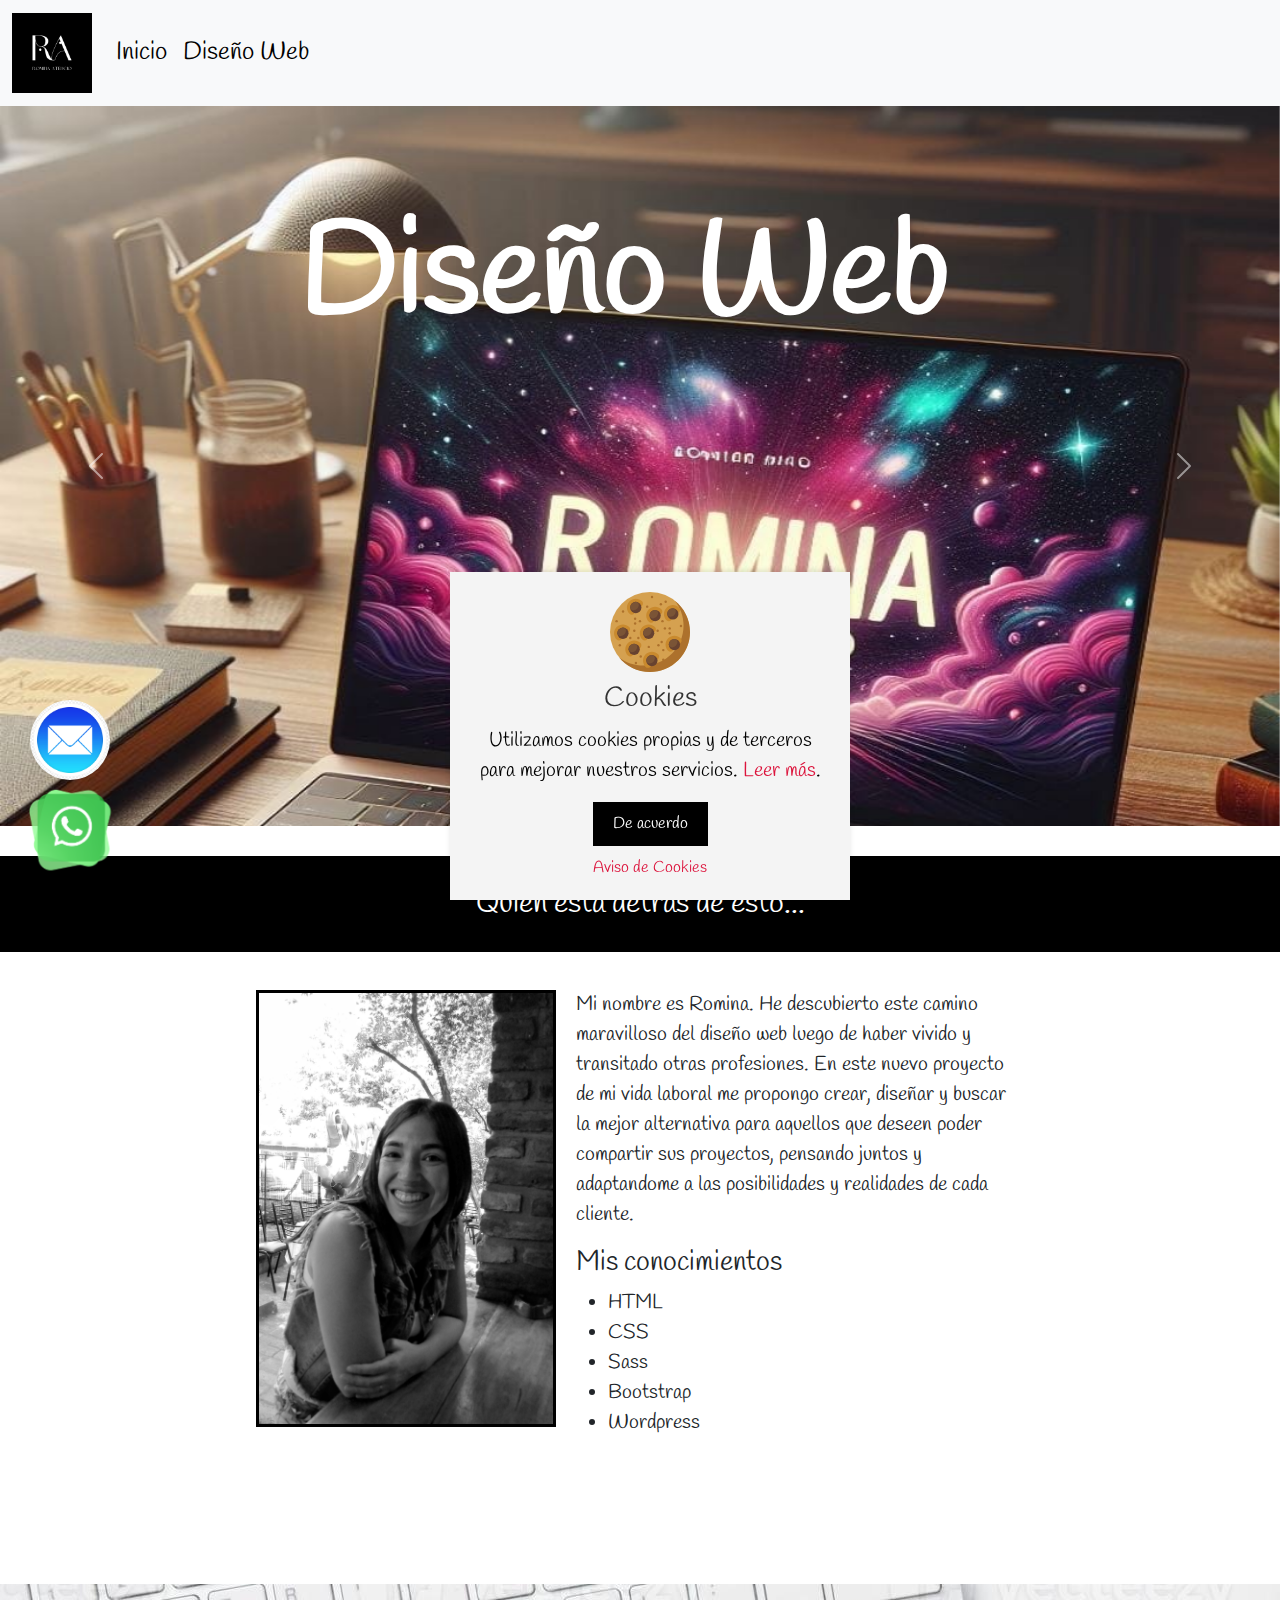
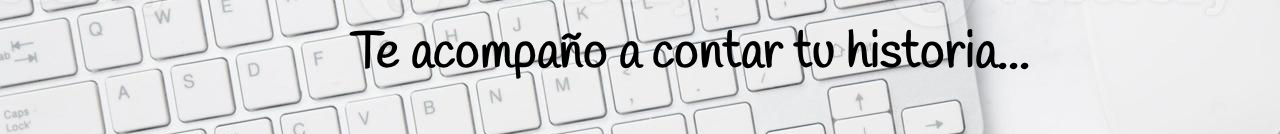
<file: index.html>
<!DOCTYPE html>
<html lang="en">
<head>
    <meta charset="UTF-8">
    <meta name="viewport" content="width=device-width, initial-scale=1.0">
    <link href="https://cdn.jsdelivr.net/npm/bootstrap@5.3.3/dist/css/bootstrap.min.css" rel="stylesheet" integrity="sha384-QWTKZyjpPEjISv5WaRU9OFeRpok6YctnYmDr5pNlyT2bRjXh0JMhjY6hW+ALEwIH" crossorigin="anonymous">
    <title>Inicio</title>
    <link rel="preconnect" href="https://fonts.googleapis.com">
<link rel="preconnect" href="https://fonts.gstatic.com" crossorigin>
<link href="https://fonts.googleapis.com/css2?family=Cabin&family=Cookie&family=Handlee&family=Hubballi&family=Shadows+Into+Light&display=swap" rel="stylesheet">
    <link rel="shortcut icon" href="./img/logo-negro.png" type="image/x-icon">
    <link rel="stylesheet" href="./diseño.css">
</head>
<body>

  <div class="aviso-cookies" id="aviso-cookies">
    <img class="galleta" src="./img/cookie.svg" alt="Galleta">
    <h3 class="titulo">Cookies</h3>
    <p class="parrafo">Utilizamos cookies propias y de terceros para mejorar nuestros servicios. <a class="enlace2"  href="./html/politica-privacidad.html">Leer más</a>.</p></p>
    <button class="boton" id="btn-aceptar-cookies">De acuerdo</button>
    <a class="enlace" href="./html/aviso-cookies.html">Aviso de Cookies</a>
</div>

  
    <nav class="navbar navbar-expand-lg bg-body-tertiary">
        <div class="container-fluid">
          <a class="navbar-brand" href="#"> <img src="./img/logo-negro.png" alt=""></a>
          <button class="navbar-toggler" type="button" data-bs-toggle="collapse" data-bs-target="#navbarNav" aria-controls="navbarNav" aria-expanded="false" aria-label="Toggle navigation">
            <span class="navbar-toggler-icon"></span>
          </button>
          <div class="collapse navbar-collapse" id="navbarNav">
            <ul class="navbar-nav">
              <li class="nav-item">
                <a class="nav-link active" aria-current="page" href="./index.html"> Inicio</a>
              </li>
              <li class="nav-item">
                <a class="nav-link" href="./html/diseño-web.html">Diseño Web</a>
              </li>
              
              
            </ul>
          </div>
        </div>
      </nav>


      <div id="carouselExampleAutoplaying" class="carousel slide" data-bs-ride="carousel" data-bs-interval="2000">

        <div class="carousel-inner">
          <div class="carousel-item active">
            <img src="./img/presentacion-01.jpeg" class="d-block w-100" alt="...">
          </div>
          <div class="carousel-item">
            <img src="./img/present-2.jpg" class="d-block w-100" alt="...">
          </div>
          <div class="carousel-item">
            <img src="./img/present-3.jpg" class="d-block w-100" alt="...">
          </div>
          
        </div>
        <button class="carousel-control-prev" type="button" data-bs-target="#carouselExampleAutoplaying" data-bs-slide="prev">
          <span class="carousel-control-prev-icon" aria-hidden="true"></span>
          <span class="visually-hidden">Previous</span>
        </button>
        <button class="carousel-control-next" type="button" data-bs-target="#carouselExampleAutoplaying" data-bs-slide="next">
          <span class="carousel-control-next-icon" aria-hidden="true"></span>
          <span class="visually-hidden">Next</span>
        </button>
      </div>




<div class="presentacion">
     <h1> Diseño Web</h1>
    
</div>

<div class="tit-pres">

  <h3>Quién esta detrás de esto...</h3>
</div>


<div class="present-foto">
<div>
    <img src="./img/blancoynegro.jpg" alt="foto"></div>
    <div class="pres-texto">
    <p> Mi nombre es Romina. He descubierto este camino maravilloso del diseño web luego de haber vivido y transitado otras profesiones.
        En este nuevo proyecto de mi vida laboral me propongo crear, diseñar y buscar la mejor alternativa para aquellos
        que deseen poder compartir sus proyectos, pensando juntos y adaptandome a las posibilidades y realidades de cada cliente.</p>
    <h3 class="h3-none"> Mis conocimientos</h3>
    <ul class="ul-none">
        <li>HTML</li>
        <li>CSS</li>
        <li>Sass</li>
        <li>Bootstrap</li>
        <li>Wordpress</li>

    </div>

</div>

<div class="what">
  <a href="https://api.whatsapp.com/send?phone=541557270100 ">
 <img src="./img/logo whatsapp.png" alt="cel"></a>
</div>

<div class="correo">
  <a href="mailto:romicatencio@gmail.com">
    <img src="./img/logo correo.jpg" alt="correo">
  </a>
</div>

<footer>
    
  <h2>Te acompaño a contar tu historia...</h2>
  


</footer>



    <script src="./js/cookies.js"></script>
    <script src="https://cdn.jsdelivr.net/npm/bootstrap@5.3.3/dist/js/bootstrap.bundle.min.js" integrity="sha384-YvpcrYf0tY3lHB60NNkmXc5s9fDVZLESaAA55NDzOxhy9GkcIdslK1eN7N6jIeHz" crossorigin="anonymous"></script>
</body>
</html>
</file>
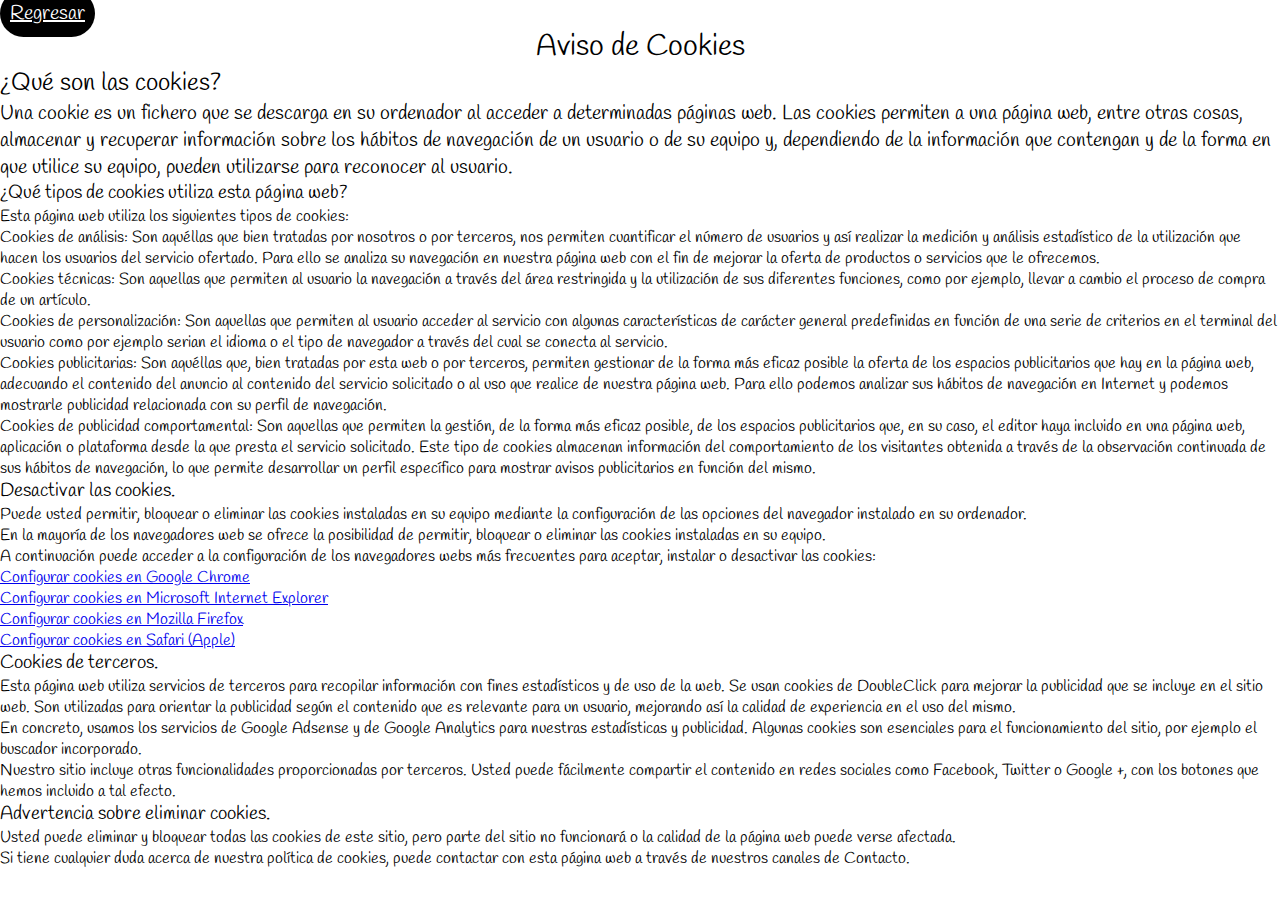
<file: html/aviso-cookies.html>
<!DOCTYPE html>
<html lang="en">
<head>
	<meta charset="UTF-8">
	<meta http-equiv="X-UA-Compatible" content="IE=edge">
	<meta name="viewport" content="width=device-width, initial-scale=1.0">
	<title>Aviso de Privacidad</title>
    <link rel="preconnect" href="https://fonts.googleapis.com">
    <link rel="preconnect" href="https://fonts.gstatic.com" crossorigin>
    <link href="https://fonts.googleapis.com/css2?family=Cabin&family=Cookie&family=Handlee&family=Hubballi&family=Shadows+Into+Light&display=swap" rel="stylesheet">
	<link rel="stylesheet" href="../diseño.css">
</head>
<body>
	<main>
		<a class="regresar" href="../index.html">Regresar</a>
		<h1 class="tit-cookies">Aviso de Cookies</h1>
		<h3 class="tit2-cookies">¿Qué son las cookies?</h3>
		<p class="texto-cookies">Una cookie es un fichero que se descarga en su ordenador al acceder a determinadas páginas web. Las cookies permiten a una página web, entre otras cosas, almacenar y recuperar información sobre los hábitos de navegación de un usuario o de su equipo y, dependiendo de la información que contengan y de la forma en que utilice su equipo, pueden utilizarse para reconocer al usuario.</p>

		<h3>¿Qué tipos de cookies utiliza esta página web?</h3>
		<p>Esta página web utiliza los siguientes tipos de cookies:</p>

		<p><b>Cookies de análisis:</b> Son aquéllas que bien tratadas por nosotros o por terceros, nos permiten cuantificar el número de usuarios y así realizar la medición y análisis estadístico de la utilización que hacen los usuarios del servicio ofertado. Para ello se analiza su navegación en nuestra página web con el fin de mejorar la oferta de productos o servicios que le ofrecemos.</p>

		<p><b>Cookies técnicas:</b> Son aquellas que permiten al usuario la navegación a través del área restringida y la utilización de sus diferentes funciones, como por ejemplo, llevar a cambio el proceso de compra de un artículo.</p>

		<p><b>Cookies de personalización:</b> Son aquellas que permiten al usuario acceder al servicio con algunas características de carácter general predefinidas en función de una serie de criterios en el terminal del usuario como por ejemplo serian el idioma o el tipo de navegador a través del cual se conecta al servicio.</p>

		<p><b>Cookies publicitarias:</b> Son aquéllas que, bien tratadas por esta web o por terceros, permiten gestionar de la forma más eficaz posible la oferta de los espacios publicitarios que hay en la página web, adecuando el contenido del anuncio al contenido del servicio solicitado o al uso que realice de nuestra página web. Para ello podemos analizar sus hábitos de navegación en Internet y podemos mostrarle publicidad relacionada con su perfil de navegación.</p>

		<p><b>Cookies de publicidad comportamental:</b> Son aquellas que permiten la gestión, de la forma más eficaz posible, de los espacios publicitarios que, en su caso, el editor haya incluido en una página web, aplicación o plataforma desde la que presta el servicio solicitado. Este tipo de cookies almacenan información del comportamiento de los visitantes obtenida a través de la observación continuada de sus hábitos de navegación, lo que permite desarrollar un perfil específico para mostrar avisos publicitarios en función del mismo.</p>

 
		<h3>Desactivar las cookies.</h3>
		<p>Puede usted permitir, bloquear o eliminar las cookies instaladas en su equipo mediante la configuración de las opciones del navegador instalado en su ordenador.</p>

		<p>En la mayoría de los navegadores web se ofrece la posibilidad de permitir, bloquear o eliminar las cookies instaladas en su equipo.</p>

		<p>A continuación puede acceder a la configuración de los navegadores webs más frecuentes para aceptar, instalar o desactivar las cookies:</p>

		<p><a href="https://support.google.com/chrome/answer/95647?hl=es" target="_blank" rel="noopener">Configurar cookies en Google Chrome</a></p>

		<p><a href="http://windows.microsoft.com/es-es/windows7/how-to-manage-cookies-in-internet-explorer-9" target="_blank" rel="noopener">Configurar cookies en Microsoft Internet Explorer</a></p>

		<p><a href="https://support.mozilla.org/es/kb/habilitar-y-deshabilitar-cookies-sitios-web-rastrear-preferencias?redirectlocale=es&amp;redirectslug=habilitar-y-deshabilitar-cookies-que-los-sitios-we" target="_blank" rel="noopener">Configurar cookies en Mozilla Firefox</a></p>

		<p><a href="https://support.apple.com/es-es/HT201265" target="_blank" rel="noopener">Configurar cookies en Safari (Apple)</a></p>

 
		<h3>Cookies de terceros.</h3>

		<p>Esta página web utiliza servicios de terceros para recopilar información con fines estadísticos y de uso de la web. Se usan cookies de DoubleClick para mejorar la publicidad que se incluye en el sitio web. Son utilizadas para orientar la publicidad según el contenido que es relevante para un usuario, mejorando así la calidad de experiencia en el uso del mismo.</p>

		<p>En concreto, usamos los servicios de Google Adsense y de Google Analytics para nuestras estadísticas y publicidad. Algunas cookies son esenciales para el funcionamiento del sitio, por ejemplo el buscador incorporado.</p>

		<p>Nuestro sitio incluye otras funcionalidades proporcionadas por terceros. Usted puede fácilmente compartir el contenido en redes sociales como Facebook, Twitter o Google +, con los botones que hemos incluido a tal efecto.</p>

 
		<h3>Advertencia sobre eliminar cookies.</h3>

		<p>Usted puede eliminar y bloquear todas las cookies de este sitio, pero parte del sitio no funcionará o la calidad de la página web puede verse afectada.</p>

		<p>Si tiene cualquier duda acerca de nuestra política de cookies, puede contactar con esta página web a través de nuestros canales de Contacto.</p>
	</main>
</body>
</html>
</file>
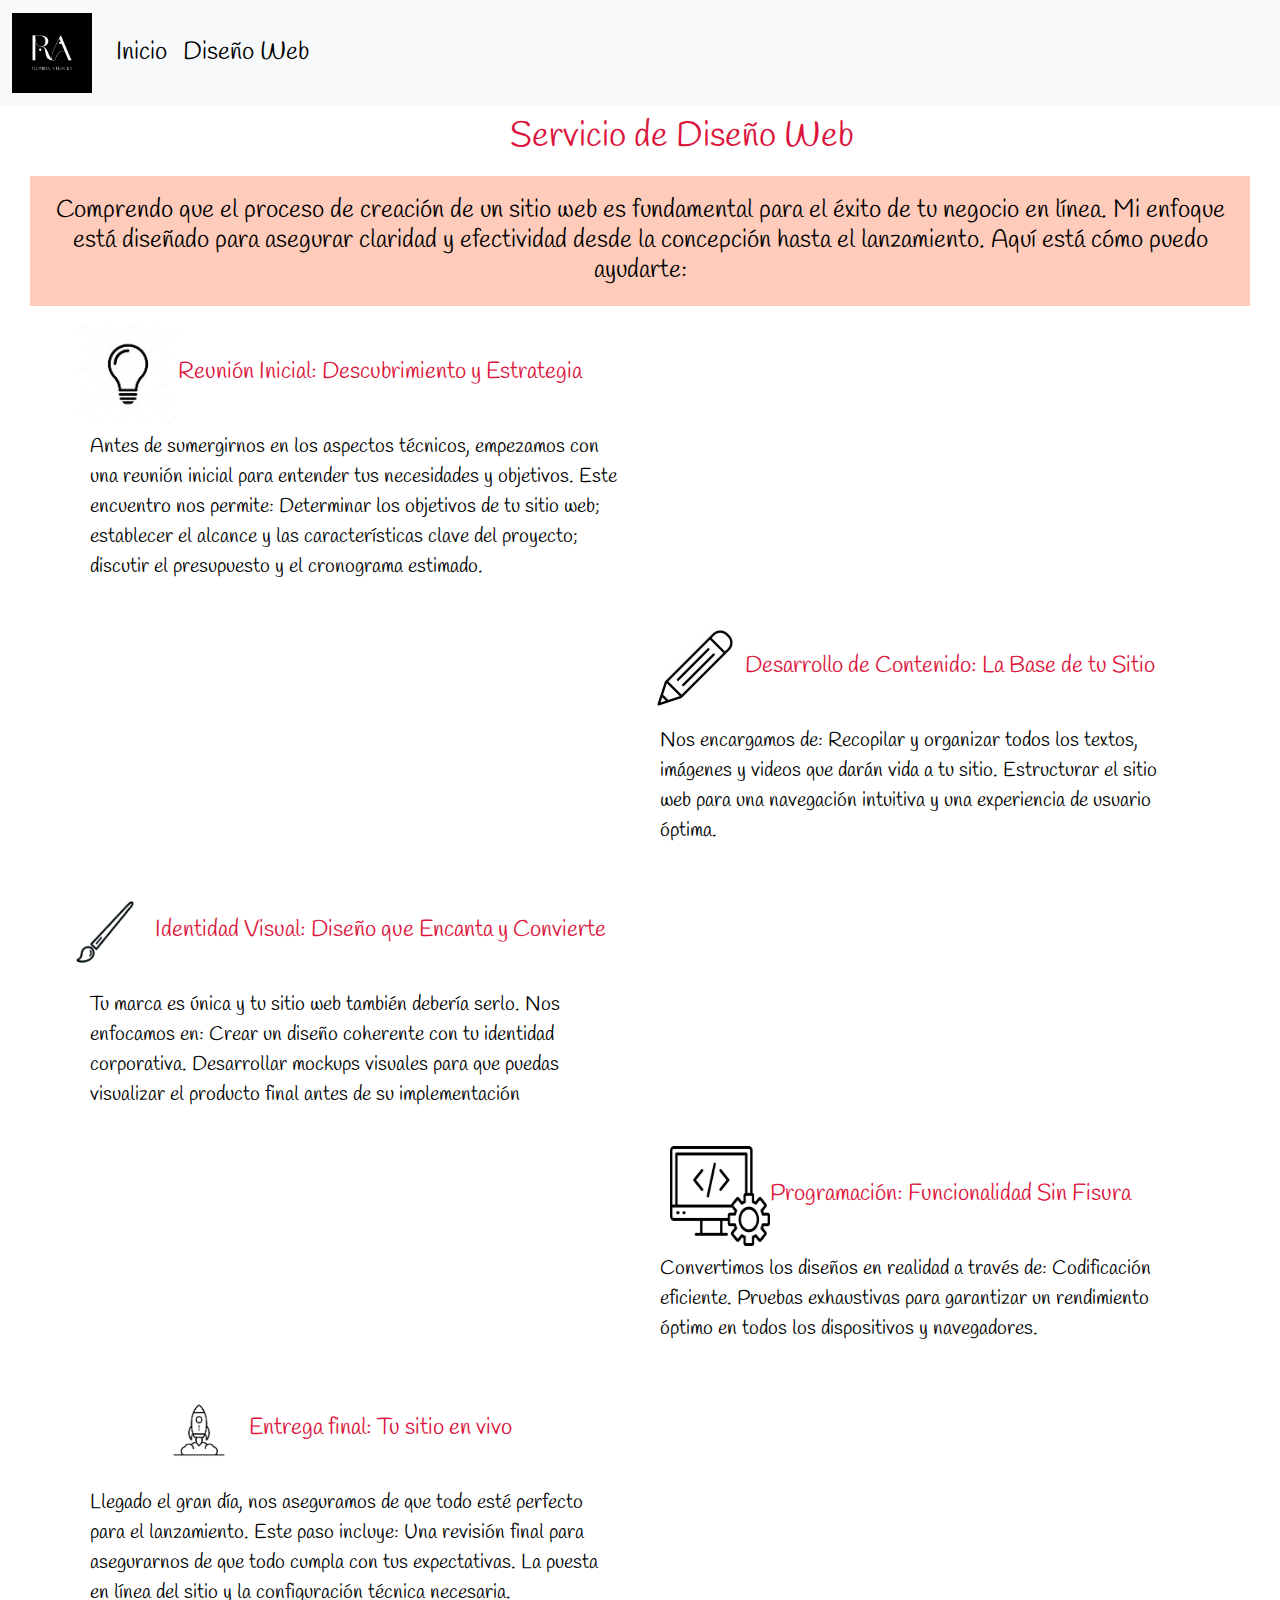
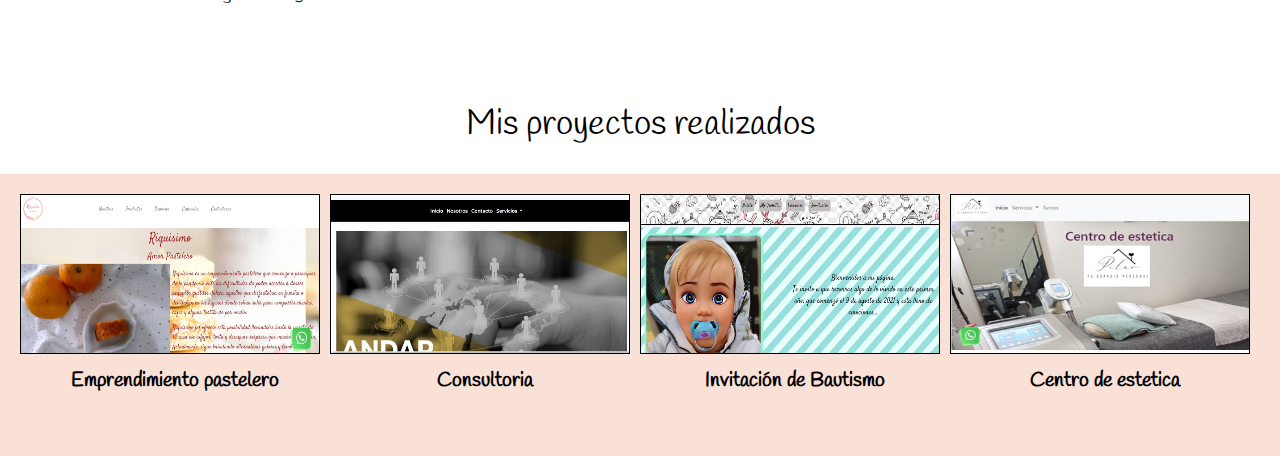
<file: html/diseño-web.html>
<!DOCTYPE html>
<html lang="en">
<head>
    <meta charset="UTF-8">
    <meta name="viewport" content="width=device-width, initial-scale=1.0">
    <link href="https://cdn.jsdelivr.net/npm/bootstrap@5.3.3/dist/css/bootstrap.min.css" rel="stylesheet" integrity="sha384-QWTKZyjpPEjISv5WaRU9OFeRpok6YctnYmDr5pNlyT2bRjXh0JMhjY6hW+ALEwIH" crossorigin="anonymous">
    <title>Diseño-web</title>
    <link rel="preconnect" href="https://fonts.googleapis.com">
    <link rel="preconnect" href="https://fonts.gstatic.com" crossorigin>
    <link href="https://fonts.googleapis.com/css2?family=Cabin&family=Cookie&family=Dosis:wght@200..800&family=Exo:ital,wght@0,100..900;1,100..900&family=Freeman&family=Handlee&family=Hubballi&family=IBM+Plex+Sans:ital,wght@0,400;1,600&family=Josefin+Sans:ital,wght@0,100..700;1,100..700&family=Montserrat+Alternates:ital,wght@0,100;0,200;0,300;0,400;0,500;0,600;0,700;0,800;0,900;1,100;1,200;1,300;1,400;1,500;1,600;1,700;1,800;1,900&family=Shadows+Into+Light&display=swap" rel="stylesheet">

    <link rel="shortcut icon" href="../img/logo-negro.png" type="image/x-icon">
    <link rel="stylesheet" href="../diseño.css">
</head>
<body>
  
    <nav class="navbar navbar-expand-lg bg-body-tertiary">
        <div class="container-fluid">
          <a class="navbar-brand" href="#"> <img src="../img/logo-negro.png" alt=""></a>
          <button class="navbar-toggler" type="button" data-bs-toggle="collapse" data-bs-target="#navbarNav" aria-controls="navbarNav" aria-expanded="false" aria-label="Toggle navigation">
            <span class="navbar-toggler-icon"></span>
          </button>
          <div class="collapse navbar-collapse" id="navbarNav">
            <ul class="navbar-nav">
              <li class="nav-item">
                <a class="nav-link active" aria-current="page" href="../index.html"> Inicio</a>
              </li>
              <li class="nav-item">
                <a class="nav-link" href="../html/diseño-web.html">Diseño Web</a>
              </li>
              
              
            </ul>
          </div>
        </div>
      </nav>


<h2 class="titulo-general">Servicio de Diseño Web</h2>
<h1 class="tit-proceso"> 
  Comprendo que el proceso de creación de un sitio web es fundamental para el éxito
   de tu negocio en línea. Mi enfoque está diseñado para asegurar claridad y efectividad desde la concepción
    hasta el lanzamiento. Aquí está cómo puedo ayudarte:</h1>


    <div class="desarrollo1">
        
        <h3> <img src="../img/foco-luz.jpg" alt="luz">Reunión Inicial: Descubrimiento y Estrategia</h3>
        <p> Antes de sumergirnos en los aspectos técnicos, empezamos con una reunión inicial para entender tus necesidades y objetivos. Este encuentro nos permite:

          Determinar los objetivos de tu sitio web;
          establecer el alcance y las características clave del proyecto;
          discutir el presupuesto y el cronograma estimado. 
        </p>
    </div>

    <div class="desarrollo2">
      
        <h3> <img src="../img/lapiz.png" alt="lapiz">Desarrollo de Contenido: La Base de tu Sitio</h3>
        <p>  Nos encargamos de:

          Recopilar y organizar todos los textos, imágenes y videos que darán vida a tu sitio.
          Estructurar el sitio web para una navegación intuitiva y una experiencia de usuario óptima.
        </p>
    </div>

    <div class="desarrollo1">
        
        <h3> <img src="../img/pincel.png" alt="pincel">Identidad Visual: Diseño que Encanta y Convierte</h3>
      
        <p> Tu marca es única y tu sitio web también debería serlo. Nos enfocamos en:

          Crear un diseño coherente con tu identidad corporativa.
          Desarrollar mockups visuales para que puedas visualizar el producto final antes de su implementación
        </p>
    </div>

    <div class="desarrollo2">
         
        <h3> <img src="../img/desarrollo.png" alt="desarrollo">Programación: Funcionalidad Sin Fisura</h3>
        <p>Convertimos los diseños en realidad a través de:

          Codificación eficiente.
          Pruebas exhaustivas para garantizar un rendimiento óptimo en todos los dispositivos y navegadores.
        </p>
    </div>
   


<div class="desarrollo1">
  
  <h3> <img src="../img/cohete.png" alt="cohete">Entrega final: Tu sitio en vivo</h3>
  <p> Llegado el gran día, nos aseguramos de que todo esté perfecto para el lanzamiento. Este paso incluye:

    Una revisión final para asegurarnos de que todo cumpla con tus expectativas.
    La puesta en línea del sitio y la configuración técnica necesaria.</p>
</div>

<h2 class="titulo-proyectos">Mis proyectos realizados</h2>

<div class="con-proyectos">

<div><a href="https://romicatencio.github.io/Riquisimo/" target="_blank"><img src="../img/riquisimo.jpg" alt="riquisimo"> </a> <h3>Emprendimiento pastelero</h3></div>
<div><a href="https://romicatencio.github.io/andar/" target="_blank"><img src="../img/andar.jpg" alt="andar"></a> <h3>Consultoria</h3></div>
<div><a href="https://romicatencio.github.io/tiziano/" target="_blank"><img src="../img/tiziano.jpg" alt="tizi"></a> <h3> Invitación de Bautismo</h3></div>
<div><a href="https://pilar-tuespacio.000webhostapp.com/index.html/"target="_blank"><img src="../img/pilar.jpg" alt="pilar"></a> <h3>Centro de estetica</h3></div>

</div>

<script src="https://cdn.jsdelivr.net/npm/bootstrap@5.3.3/dist/js/bootstrap.bundle.min.js" integrity="sha384-YvpcrYf0tY3lHB60NNkmXc5s9fDVZLESaAA55NDzOxhy9GkcIdslK1eN7N6jIeHz" crossorigin="anonymous"></script>

</body>
</html>
</file>
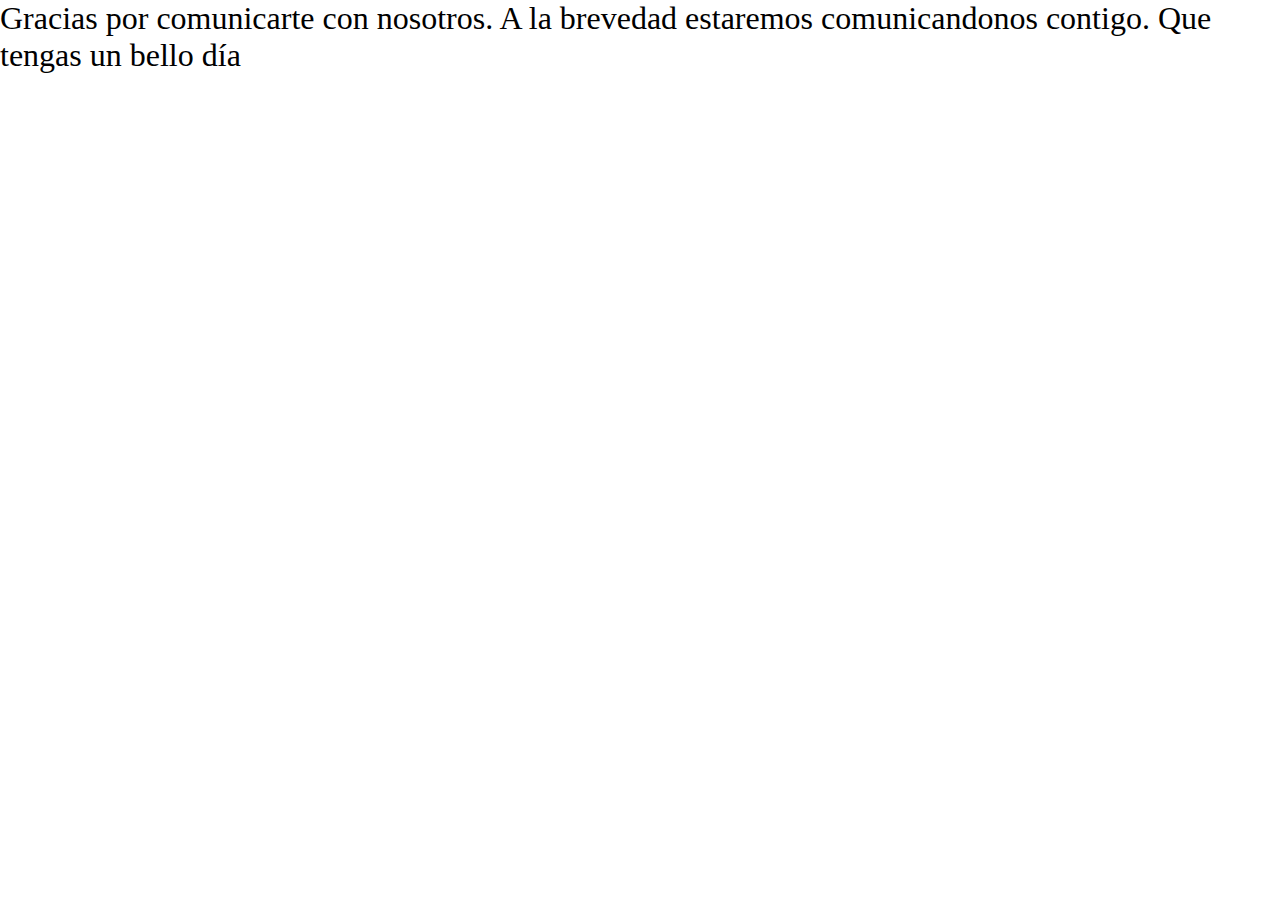
<file: html/gracias.html>
<!DOCTYPE html>
<html lang="en">
<head>
    <meta charset="UTF-8">
    <meta name="viewport" content="width=device-width, initial-scale=1.0">
    <title>Gracias</title>
    <link rel="stylesheet" href="../diseño.css">
</head>
<body>
    <h1 class="gracias">Gracias por comunicarte con nosotros. A la brevedad estaremos comunicandonos contigo.
        Que tengas un bello día
    </h1>
</body>
</html>
</file>
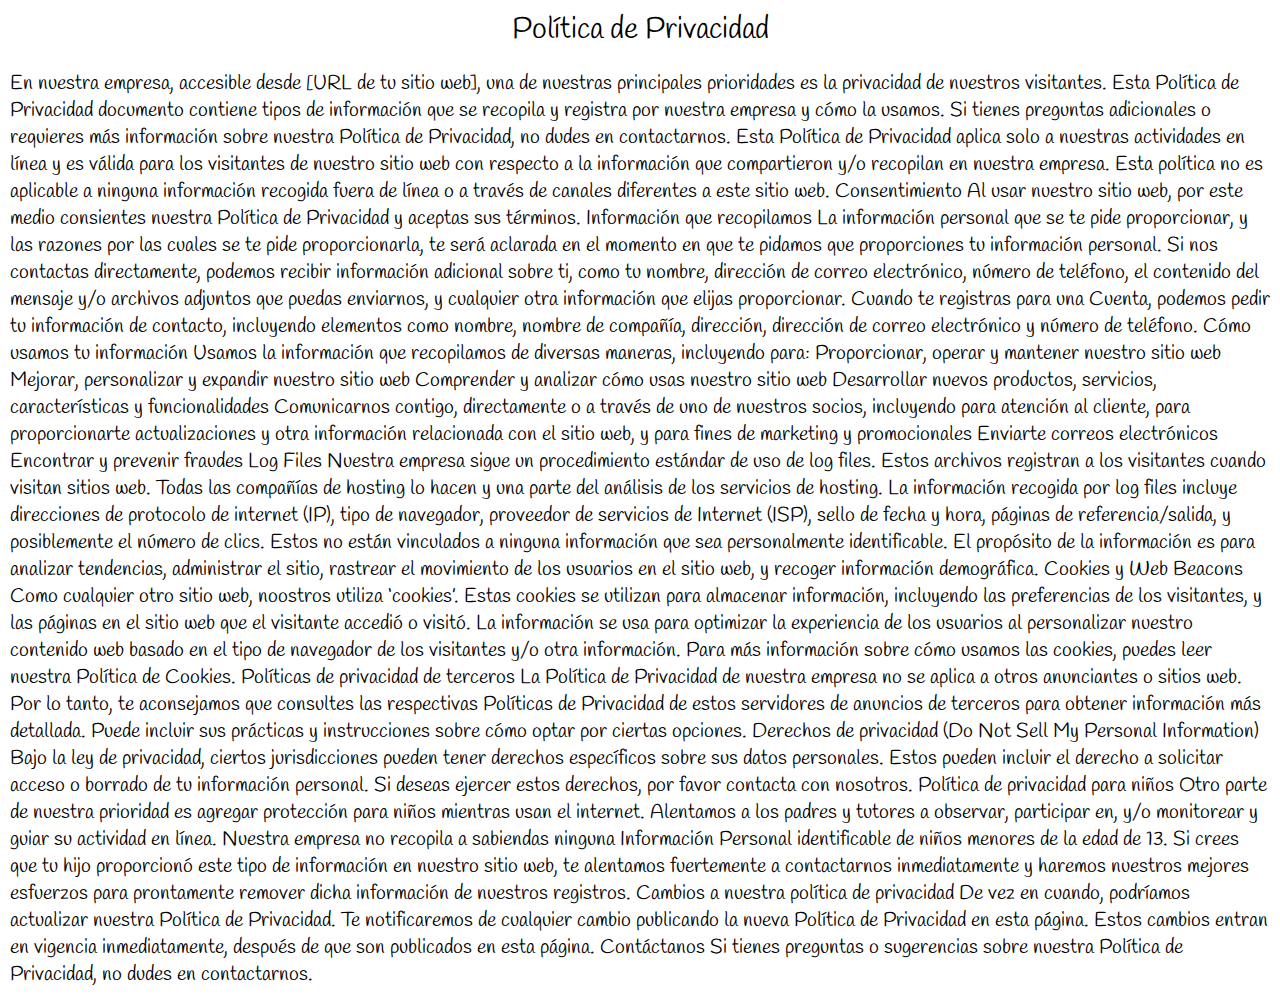
<file: html/politica-privacidad.html>
<!DOCTYPE html>
<html lang="en">
<head>
    <meta charset="UTF-8">
    <meta name="viewport" content="width=device-width, initial-scale=1.0">
    <title>Politica de privacidad</title>
    <link rel="preconnect" href="https://fonts.googleapis.com">
    <link rel="preconnect" href="https://fonts.gstatic.com" crossorigin>
    <link href="https://fonts.googleapis.com/css2?family=Cabin&family=Cookie&family=Handlee&family=Hubballi&family=Shadows+Into+Light&display=swap" rel="stylesheet">
        <link rel="shortcut icon" href="../img/logo-negro.png" type="image/x-icon">
        <link rel="stylesheet" href="../diseño.css">
    </head>
<body>
    
    <h1 class="tit-politica">Política de Privacidad </h1>

<p class="texto-politica">
En nuestra empresa, accesible desde [URL de tu sitio web], una de nuestras principales prioridades es la privacidad de nuestros visitantes. Esta Política de Privacidad documento contiene tipos de información que se recopila y registra por nuestra empresa y cómo la usamos.

Si tienes preguntas adicionales o requieres más información sobre nuestra Política de Privacidad, no dudes en contactarnos.

Esta Política de Privacidad aplica solo a nuestras actividades en línea y es válida para los visitantes de nuestro sitio web con respecto a la información que compartieron y/o recopilan en nuestra empresa. Esta política no es aplicable a ninguna información recogida fuera de línea o a través de canales diferentes a este sitio web.

Consentimiento

Al usar nuestro sitio web, por este medio consientes nuestra Política de Privacidad y aceptas sus términos.

Información que recopilamos

La información personal que se te pide proporcionar, y las razones por las cuales se te pide proporcionarla, te será aclarada en el momento en que te pidamos que proporciones tu información personal.

Si nos contactas directamente, podemos recibir información adicional sobre ti, como tu nombre, dirección de correo electrónico, número de teléfono, el contenido del mensaje y/o archivos adjuntos que puedas enviarnos, y cualquier otra información que elijas proporcionar.

Cuando te registras para una Cuenta, podemos pedir tu información de contacto, incluyendo elementos como nombre, nombre de compañía, dirección, dirección de correo electrónico y número de teléfono.

Cómo usamos tu información

Usamos la información que recopilamos de diversas maneras, incluyendo para:

Proporcionar, operar y mantener nuestro sitio web
Mejorar, personalizar y expandir nuestro sitio web
Comprender y analizar cómo usas nuestro sitio web
Desarrollar nuevos productos, servicios, características y funcionalidades
Comunicarnos contigo, directamente o a través de uno de nuestros socios, incluyendo para atención al cliente, para proporcionarte actualizaciones y otra información relacionada con el sitio web, y para fines de marketing y promocionales
Enviarte correos electrónicos
Encontrar y prevenir fraudes
Log Files

Nuestra empresa sigue un procedimiento estándar de uso de log files. Estos archivos registran a los visitantes cuando visitan sitios web. Todas las compañías de hosting lo hacen y una parte del análisis de los servicios de hosting. La información recogida por log files incluye direcciones de protocolo de internet (IP), tipo de navegador, proveedor de servicios de Internet (ISP), sello de fecha y hora, páginas de referencia/salida, y posiblemente el número de clics. Estos no están vinculados a ninguna información que sea personalmente identificable. El propósito de la información es para analizar tendencias, administrar el sitio, rastrear el movimiento de los usuarios en el sitio web, y recoger información demográfica.

Cookies y Web Beacons

Como cualquier otro sitio web, noostros utiliza ‘cookies’. Estas cookies se utilizan para almacenar información, incluyendo las preferencias de los visitantes, y las páginas en el sitio web que el visitante accedió o visitó. La información se usa para optimizar la experiencia de los usuarios al personalizar nuestro contenido web basado en el tipo de navegador de los visitantes y/o otra información.

Para más información sobre cómo usamos las cookies, puedes leer nuestra Política de Cookies.

Políticas de privacidad de terceros

La Política de Privacidad de nuestra empresa no se aplica a otros anunciantes o sitios web. Por lo tanto, te aconsejamos que consultes las respectivas Políticas de Privacidad de estos servidores de anuncios de terceros para obtener información más detallada. Puede incluir sus prácticas y instrucciones sobre cómo optar por ciertas opciones.

Derechos de privacidad (Do Not Sell My Personal Information)

Bajo la ley de privacidad, ciertos jurisdicciones pueden tener derechos específicos sobre sus datos personales. Estos pueden incluir el derecho a solicitar acceso o borrado de tu información personal.

Si deseas ejercer estos derechos, por favor contacta con nosotros.

Política de privacidad para niños

Otro parte de nuestra prioridad es agregar protección para niños mientras usan el internet. Alentamos a los padres y tutores a observar, participar en, y/o monitorear y guiar su actividad en línea.

Nuestra empresa no recopila a sabiendas ninguna Información Personal identificable de niños menores de la edad de 13. Si crees que tu hijo proporcionó este tipo de información en nuestro sitio web, te alentamos fuertemente a contactarnos inmediatamente y haremos nuestros mejores esfuerzos para prontamente remover dicha información de nuestros registros.

Cambios a nuestra política de privacidad

De vez en cuando, podríamos actualizar nuestra Política de Privacidad. Te notificaremos de cualquier cambio publicando la nueva Política de Privacidad en esta página. Estos cambios entran en vigencia inmediatamente, después de que son publicados en esta página.

Contáctanos

Si tienes preguntas o sugerencias sobre nuestra Política de Privacidad, no dudes en contactarnos. </p>



</body>
</html>
</file>
<file: diseño.css>
* {
    box-sizing: border-box;
    padding: 0;
    margin: 0;


   
      font-family: "Josefin Sans", sans-serif;
      font-optical-sizing: auto;
      font-weight: weight;
      font-style: normal;
    
      
          
    
        font-family: "Hubballi", sans-serif;
        font-weight: 400;
        font-style: normal;
      
      
        font-family: "Handlee", cursive;
        font-weight: 400;
        font-style: normal;
      

     
       
      
      


            
      
  }
      
       
          
          
          
   

     
      
            
    


@media screen and (min-width:769px){
/* menu */

.nav-link {
    color: black;
    font-size: 25px;
    font-weight: 500;
}

/* al pasar el cursor */
.navbar-nav .nav-link:hover{
    color:crimson;
}
/* Logo */

.navbar-brand img {
    width: 80px;
    height: 80px;
}

/* Imagen general */
.presentacion img{
    width: 60%;
    height: auto;
}
/* carrousel */
#carouselExampleAutoplaying .carousel-inner .carousel-item img {
    margin: auto;
    width: 60%;
    max-height: 80vh; /* Establece una altura máxima para las imágenes */
  }
/* texto que va dentro de la imagen */
.presentacion h1{
   position:absolute ;
   top: 200px;
   margin-left: 300px;;
   font-size: 130px;
   color:white;
   font-weight: 800;

}

/* titulo detras de  */
.tit-pres h3{
    font-size: 30px;
    margin-top: 30px;
    padding: 30px;
    color: white;
    background-color: black;
    text-align: center;
}

/* box de mi presentacion */
.present-foto{
    display:flex;
    margin: auto;
    width: 60%;
    
}



.present-foto img{
    width: 300px;
    height: auto;
    border: solid 3px black;
    margin-top: 30px;
}

.pres-texto{
    display: inline;
    font-size: 20px;
    padding: 10px;
    margin-left: 10px;
    margin-top:20px;
}


/* pie de página */
footer {
      width: 100%;
      height: 150px;
      background-image:url(./img/presentacion-pie.jpg);

      margin-top: 120px;
}

/* texto footer */

footer h2{
    font-size: 50px;
    font-weight:1000;
    color: black;
    text-align: center;
    padding-top: 40px;
    margin-left: 100px;
}

/* logos de redes y correo */

.logos img{
    display: block;
    height: 50px;
    height: 50px;
    padding: 10px;
    margin-left: 1200px;
}

/* what */

.what{
    position: fixed;
    bottom: 20px;
    left: 20px;
    z-index: 1000;
}

.what img{
    width: 100px;
    height: auto;
}
/* correo */

.correo img{
    width: 80px;
    height: auto;
    border-radius: 40px;
}

.correo{
    position: fixed;
    bottom: 120px;
    left: 30px;
    z-index: 1000;
}

/* Diseño Web */

/* Titulo */

/* titulo general del proceso */
.titulo-general{
    font-size: 35px;
     text-align: center;
     display: inline-block;
     color:crimson;
     margin-left: 500px;
     padding: 10px;
}



.tit-proceso{
    font-size: 25px;
    color: black;
    text-align: center;
    padding: 20px;
    font-weight: 400;
    margin-left: 30px;
    margin-right: 30px;
    background-color: rgb(255, 203, 186);
}



/* contenedor de los procesos */

.desarrollo1{
    width: 600px;
    height: auto;
    padding: 10px;
    margin-left: 30px;
}
.desarrollo1 img{
    width: 100px;
    height: 100px;
    
}

.desarrollo1 h3{
    font-size: 23px;
    color:crimson;
   
    text-align: center;
}

.desarrollo1 p{
    font-size: 20px;
    color: black;
    margin-left: 50px;}


.desarrollo2{
    width: 600px;
    height: auto;
    padding: 10px;
    margin-left: 600px;
}

.desarrollo2 img{
    width: 100px;
    height: 100px;
    
}

.desarrollo2 h3{
    font-size: 23px;
    color:crimson;
   
    text-align: center;
}

.desarrollo2 p{
    font-size: 20px;
    color: black;
    margin-left: 50px;}

/* titulo de los proyectos */
.titulo-proyectos{
    font-size: 35px;
    color: black;
    text-align: center;
    padding: 20px;
    font-weight: 400;
    margin-top: 50px;
}

/* contenedor de las img-proy */                                 

.con-proyectos{
    display: grid;
    grid-template-columns: 1fr 1fr 1fr 1fr ;
    grid-template-rows: 1fr;
    padding: 20px;
    padding-bottom: 40px;
    background-color:  rgb(250, 225, 216) ;
    margin-bottom: 20px;
}
/* img de los proyectos */
.con-proyectos img{
    width: 300px;
    height: 160px;
    border:solid 1px black;
}

/* tit- proyectos */
.con-proyectos h3{
    font-size: 20px;
    Color: black;
    font-weight: 600;
    text-align: center;
    padding: 15px;
}





/* cookies */
.aviso-cookies {
    position: fixed;
    bottom: 0;
    left: 0;
    width: 400px;
    height: auto;
    background-color: #f4f4f4;
    box-shadow: 0 -2px 5px rgba(0, 0, 0, 0.1);
    padding: 20px;
    text-align: center;
    z-index: 1000;
    display: none; /* Oculto inicialmente */
    margin-left: 450px;;
}

.aviso-cookies .galleta {
    width: 80px;
}

.aviso-cookies .titulo {
    margin: 10px 0;
    color: #333;
}

.aviso-cookies .parrafo {
    color: #000;
    font-size: 20px;
}

.aviso-cookies .boton {
    padding: 10px 20px;
    background-color: #000;
    color: white;
    border: none;
    cursor: pointer;
}

.aviso-cookies .boton:hover {
    background-color:darkgray;
}

.aviso-cookies .enlace {
    display: block;
    margin-top: 10px;
    color:crimson;
    text-decoration: none;
}

.aviso-cookies .enlace2{
    text-decoration: none;
    color:crimson;
}

.aviso-cookies .enlace:hover {
    text-decoration: underline;
}

/* politica de privacidad */

.tit-politica{
    font-size: 30px;
    text-align: center;
    padding: 10px;
    color: #000;
}

.texto-politica{
    font-size: 20px;
    margin: 10px;
    color:#000;
}

/* texto de cookies */

/* enlace para regresar a index */

.regresar{
    font-size: 20px;
    color: white;
    border-radius: 40px;
    background-color: #000;
    padding: 10px;
    margin-top: 30px;
}

.tit-cookies{
    font-size: 30px;
    color: #000;
    text-align: center;
}

.tit2-cookies{
    font-size: 25px;
    color:#000;}

.texto-cookies{
    font-size: 20px;
    color:#000;
}




}

/* mobile */
@media screen and (max-width: 480px) {
    

/* menu */
.nav-link{
    color: black;
    font-size: 20px;
}

/* al pasar el cursor */
.navbar-nav .nav-link:hover{
    color:crimson;
}

/* Logo */

.navbar-brand img {
    width: 50px;
    height: 50px;
}

/* texto que va dentro de la imagen */
.presentacion h1{
   position:absolute ;
   top: 120px;
   margin-left: 100px;;
   font-size: 50px;
   color:white;
   font-weight: 800;

}
/* titulo detras de  */
.tit-pres h3{
    font-size: 30px;
    margin-top: 30px;
    padding: 30px;
    color: white;
    background-color: black;
    text-align: center;
}

/* box de mi presentacion */
.present-foto{
    display:flex;
    margin-left: 5px;
   
    
}

.h3-none {
    display: none;
}

.ul-none{
    display: none;
}

.present-foto img{
    width: 200px;
    height: auto;
    border: solid 3px black;
    
}

.pres-texto{
    display: inline;
    font-size: 15px;
   
    margin-left: 10px;
  
}


/* pie de página */
footer {
      width: 100%;
      height: 100px;
      background-image:url(./img/presentacion-pie.jpg);

      margin-top: 120px;
}

/* texto footer */

footer h2{
    font-size: 25px;
    font-weight:1000;
    color: black;
    text-align: center;
    padding-top: 40px;
    margin-left: 40px;
}
/* what */

.what{
    position: fixed;
    bottom: 20px;
    left: 20px;
    z-index: 1000;
}

.what img{
    width: 60px;
    height: auto;
}

/* correo */

.correo img{
    width: 40px;
    height: auto;
    border-radius: 40px;
}

.correo{
    position: fixed;
    bottom: 100px;
    left: 30px;
    z-index: 1000;
}



/* cookies */
.aviso-cookies {
    position: fixed;
    bottom: 0;
    left: 0;
    width: 250px;
    height: auto;
    background-color: #f4f4f4;
    box-shadow: 0 -2px 5px rgba(0, 0, 0, 0.1);
    padding: 20px;
    text-align: center;
    z-index: 1000;
    display: none; /* Oculto inicialmente */
    margin-left: 90px;
    
}

.aviso-cookies .galleta {
    width: 50px;
}

.aviso-cookies .titulo {
    margin: 10px 0;
    color: #333;
}

.aviso-cookies .parrafo {
    color: #000;
    font-size: 13px;
}

.aviso-cookies .boton {
    padding: 10px 20px;
    background-color: #000;
    color: white;
    border: none;
    cursor: pointer;
}

.aviso-cookies .boton:hover {
    background-color:darkgray;
}

.aviso-cookies .enlace {
    display: block;
    margin-top: 10px;
    color:crimson;
    text-decoration: none;
}

.aviso-cookies .enlace2{
    text-decoration: none;
    color:crimson;
}

.aviso-cookies .enlace:hover {
    text-decoration: underline;
}

/* politica de privacidad */

.tit-politica{
    font-size: 20px;
    text-align: center;
    padding: 10px;
    color: #000;
}

.texto-politica{
    font-size: 15px;
    margin: 10px;
    color:#000;
}

/* texto de cookies */

/* enlace para regresar a index */

.regresar{
    font-size: 15px;
    color: white;
    border-radius: 40px;
    background-color: #000;
    padding: 10px;
    margin-top: 30px;
}

.tit-cookies{
    font-size: 20px;
    color: #000;
    text-align: center;
}

.tit2-cookies{
    font-size: 15px;
    color:#000;}

.texto-cookies{
    font-size: 20px;
    color:#000;
}

/* Diseño Web */

/* Titulo */

/* titulo general del proceso */
.titulo-general{
    font-size: 25px;
     text-align: center;
     display: inline-block;
    color:crimson;
     margin-left: 100px;
     padding: 10px;
}



.tit-proceso{
    font-size: 15px;
    color: black;
    text-align: center;
    padding: 20px;
    font-weight: 400;
    margin-left: 30px;
    margin-right: 30px;
    background-color: rgb(255, 203, 186);
}

/* contenedor de los procesos */

.desarrollo1{
    width: 350px;
    height: auto;
    padding: 10px;
    margin-left: 30px;
}
.desarrollo1 img{
    width: 50px;
    height: 50px;
    
}

.desarrollo1 h3{
    font-size: 18px;
    color:crimson;
   
    text-align: center;
}

.desarrollo1 p{
    font-size: 15px;
    color: black;
    margin-left: 50px;}


.desarrollo2{
    width: 350px;
    height: auto;
    padding: 10px;
    margin-left: 30px;
}

.desarrollo2 img{
    width: 50px;
    height: 50px;
    
}

.desarrollo2 h3{
    font-size: 18px;
    color:crimson;
   
    text-align: center;
}

.desarrollo2 p{
    font-size: 15px;
    color: black;
    margin-left: 50px;}



/* titulo de los proyectos */

.titulo-proyectos{
    font-size: 25px;
    color: black;
    text-align: center;
    padding: 20px;
    font-weight: 400;
}

/* contenedor de las img-proy */

.con-proyectos{
    display: grid;
    grid-template-columns: 1fr 1fr ;
    grid-template-rows: 1fr 1fr ;
    padding: 20px;
    padding-bottom: 40px;
    background-color:  rgb(245, 204, 189) ;
}
/* img de los proyectos */
.con-proyectos img{
    width: 180px;
    height: 80px;
    border:solid 1px black;
}

/* tit- proyectos */
.con-proyectos h3{
    font-size: 15px;
    Color: black;
    font-weight: 600;
    text-align: center;
    padding: 15px;
    margin-right: 20px;
}



}


/* tablet */

@media (min-width:481px) and (max-width:767px) {
    /* menu */

.nav-link {
    color: black;
    font-size: 20px;
    font-weight: 500;
}

/* al pasar el cursor */
.navbar-nav .nav-link:hover{
    color:crimson;
}
/* Logo */

.navbar-brand img {
    width: 60px;
    height: 60px;
}

/* Imagen general */
.presentacion img{
    width: 600px;
    height: auto;
}

/* texto que va dentro de la imagen */
.presentacion h1{
   position:absolute ;
   top: 90px;
   margin-left: 180px;;
   font-size: 60px;
   color:white;
   font-weight: 800;

}
/* titulo detras de  */
.tit-pres h3{
    font-size: 30px;
    margin-top: 30px;
    padding: 30px;
    color: white;
    background-color: black;
    text-align: center;
}

/* box de mi presentacion */
.present-foto{
    display:flex;
    margin: auto;
    
    
}



.present-foto img{
    width: 220px;
    height: auto;
    border: solid 3px black;
    margin-left: 5px;
}

.pres-texto{
    display: inline;
    font-size: 20px;
    padding: 10px;
    margin-left: 10px;
    margin-top:20px;
}
.h3-none {
    display: none;
}

.ul-none{
    display: none;
}

/* pie de página */
footer {
      width: 100%;
      height: 80px;
      background-image:url(./img/presentacion-pie.jpg);

      margin-top: 120px;
}

/* texto footer */

footer h2{
    font-size: 25px;
    font-weight:1000;
    color: black;
    text-align: center;
    padding-top: 20px;
    margin-left: 60px;
}

/* logos de redes y correo */

.logos img{
    display: block;
    height: 50px;
    height: 50px;
    padding: 10px;
    margin-left: 1200px;
}

/* what */

.what{
    position: fixed;
    bottom: 20px;
    left: 20px;
    z-index: 1000;
}

.what img{
    width: 80px;
    height: auto;
}

/* correo */

.correo img{
    width: 60px;
    height: auto;
    border-radius: 40px;
}

.correo{
    position: fixed;
    bottom: 120px;
    left: 30px;
    z-index: 1000;
}



/* cookies */
.aviso-cookies {
    position: fixed;
    bottom: 0;
    left: 0;
    width: 400px;
    height: auto;
    background-color: #f4f4f4;
    box-shadow: 0 -2px 5px rgba(0, 0, 0, 0.1);
    padding: 20px;
    text-align: center;
    z-index: 1000;
    display: none; /* Oculto inicialmente */
    margin-left: 80px;
}

.aviso-cookies .galleta {
    width: 50px;
}

.aviso-cookies .titulo {
    margin: 10px 0;
    color: #333;
}

.aviso-cookies .parrafo {
    color: #000;
    font-size: 15px;
}

.aviso-cookies .boton {
    padding: 10px 20px;
    background-color: #000;
    color: white;
    border: none;
    cursor: pointer;
}

.aviso-cookies .boton:hover {
    background-color:darkgray;
}

.aviso-cookies .enlace {
    display: block;
    margin-top: 10px;
    color:crimson;
    text-decoration: none;
}

.aviso-cookies .enlace2{
    text-decoration: none;
    color:crimson;
}

.aviso-cookies .enlace:hover {
    text-decoration: underline;
}

/* politica de privacidad */

.tit-politica{
    font-size: 30px;
    text-align: center;
    padding: 10px;
    color: #000;
}

.texto-politica{
    font-size: 20px;
    margin: 10px;
    color:#000;
}

/* texto de cookies */

/* enlace para regresar a index */

.regresar{
    font-size: 20px;
    color: white;
    border-radius: 40px;
    background-color: #000;
    padding: 10px;
    margin-top: 30px;
}

.tit-cookies{
    font-size: 30px;
    color: #000;
    text-align: center;
}

.tit2-cookies{
    font-size: 25px;
    color:#000;}

.texto-cookies{
    font-size: 20px;
    color:#000;
}

/* Diseño Web */

/* Titulo */

/* titulo general del proceso */
.titulo-general{
    font-size: 25px;
     text-align: center;
     display: inline-block;
     color: crimson;
     margin-left: 160px;
     padding: 10px;
}



.tit-proceso{
    font-size: 20px;
    color: black;
    text-align: center;
    padding: 20px;
    font-weight: 400;
    margin-left: 30px;
    margin-right: 30px;
    background-color: rgb(255, 203, 186);
}

/* contenedor de los procesos */

.desarrollo1{
    width: 600px;
    height: auto;
    padding: 10px;
    margin-left: 20px;
}
.desarrollo1 img{
    width: 80px;
    height: 80px;
    
}

.desarrollo1 h3{
    font-size: 20px;
    color:crimson;
   
    text-align: center;
}

.desarrollo1 p{
    font-size: 18px;
    color: black;
    margin-left: 50px;}


.desarrollo2{
    width: 600px;
    height: auto;
    padding: 10px;
    margin-left: 20px;
}

.desarrollo2 img{
    width: 80px;
    height: 80px;
    
}

.desarrollo2 h3{
    font-size: 20px;
    color:crimson;
   
    text-align: center;
}

.desarrollo2 p{
    font-size: 18px;
    color: black;
    margin-left: 50px;}

/* titulo de los proyectos */
.titulo-proyectos{
    font-size: 35px;
    color: black;
    text-align: center;
    padding: 20px;
    font-weight: 400;
    margin-top: 50px;
}

/* contenedor de las img-proy */                                 

.con-proyectos{
    display: grid;
    grid-template-columns: 1fr 1fr ;
    grid-template-rows: 1fr 1fr;
    padding: 20px;
    padding-bottom: 40px;
    background-color:  rgb(250, 225, 216) ;
    margin-bottom: 20px;
}
/* img de los proyectos */
.con-proyectos img{
    width: 280px;
    height: 180px;
    border:solid 1px black;
    margin-top: 10px;
}

/* tit- proyectos */
.con-proyectos h3{
    font-size: 20px;
    Color: black;
    font-weight: 600;
    text-align: center;
    padding: 15px;
    margin-right: 50px;
}






}
</file>
